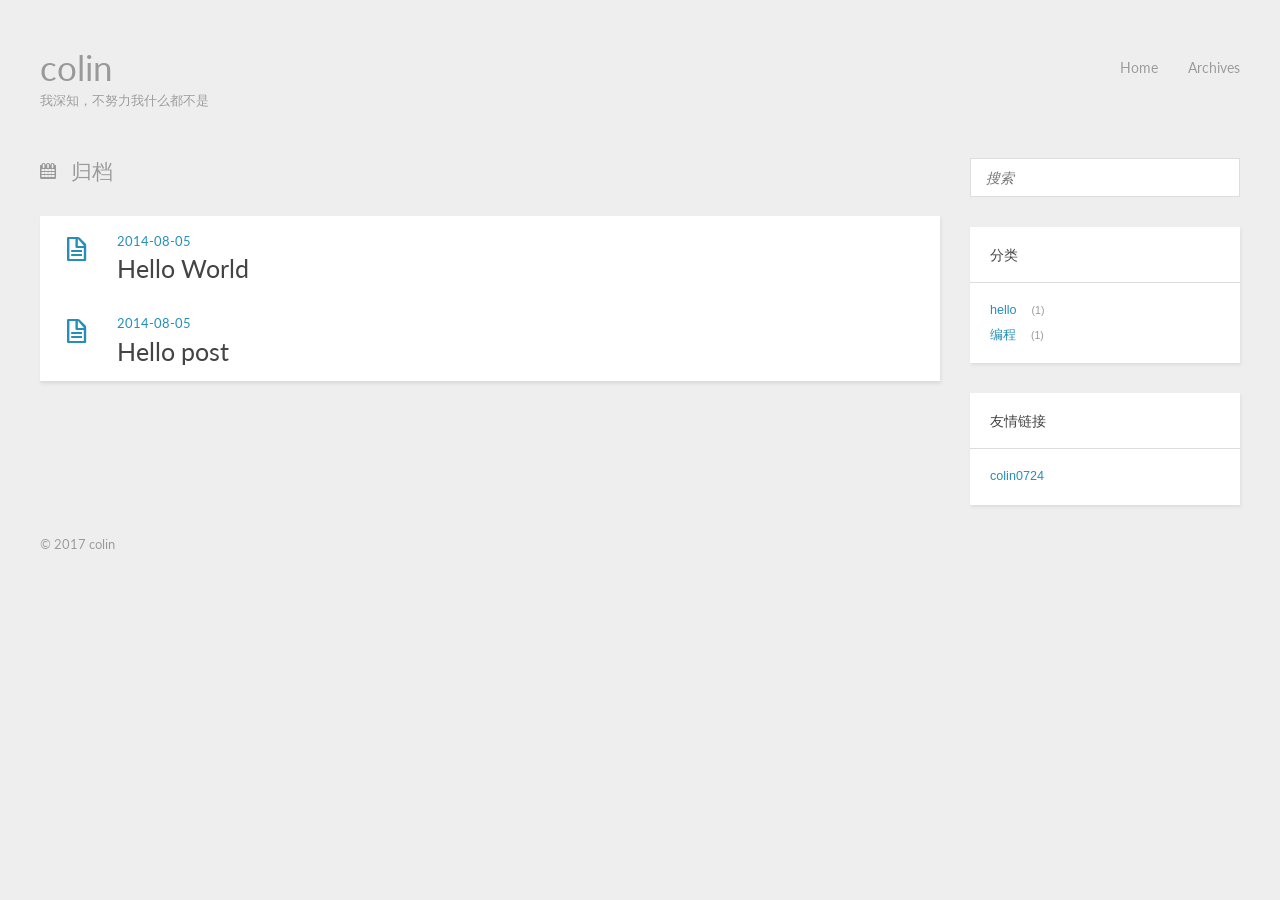
<file: archives/index.html>
<!DOCTYPE HTML>
<html>
<head>
  <meta charset="utf-8">
  
  <title>归档 | colin</title>
  <meta name="author" content="colin">
  
  <meta name="description" content="colin">
  
  
  <meta name="viewport" content="width=device-width, initial-scale=1, maximum-scale=1">

  
  <meta property="og:site_name" content="colin"/>

  
    <meta property="og:image" content="undefined"/>
  

  <link href="/favicon.png" rel="icon">
  <link rel="alternate" href="/atom.xml" title="colin" type="application/atom+xml">
  <link rel="stylesheet" href="/css/style.css" media="screen" type="text/css">
  <!--[if lt IE 9]><script src="//html5shiv.googlecode.com/svn/trunk/html5.js"></script><![endif]-->
  

</head>


<body>
  <header id="header" class="inner"><div class="alignleft">
  <h1><a href="/">colin</a></h1>
  <h2><a href="/">我深知，不努力我什么都不是</a></h2>
</div>
<nav id="main-nav" class="alignright">
  <ul>
    
      <li><a href="/">Home</a></li>
    
      <li><a href="/archives">Archives</a></li>
    
  </ul>
  <div class="clearfix"></div>
</nav>
<div class="clearfix"></div>
</header>
  <div id="content" class="inner">
    <div id="main-col" class="alignleft"><div id="wrapper">
<h2 class="archive-title">归档</h2>


  <div class="archive">
    
      <article class="post">
        <div class="post-content">
          <header>
            <div class="icon"></div>
            <time datetime="2014-08-05T03:15:00.000Z"><a href="/2014/08/05/hello-world/">2014-08-05</a></time>
            
              <h1 class="title"><a href="/2014/08/05/hello-world/">Hello World</a></h1>
            
          </header>
        </div>
      </article>
    
      <article class="post">
        <div class="post-content">
          <header>
            <div class="icon"></div>
            <time datetime="2014-08-05T03:15:00.000Z"><a href="/2014/08/05/hello/hello/">2014-08-05</a></time>
            
              <h1 class="title"><a href="/2014/08/05/hello/hello/">Hello post</a></h1>
            
          </header>
        </div>
      </article>
    
  </div>
</div></div>
    <aside id="sidebar" class="alignright">
  <div class="search">
  <form action="//baidu.com/search" method="get" accept-charset="utf-8">
    <input type="search" name="word" results="0" placeholder="搜索">
    <input type="hidden" name="si" value="colin0724.github.io">
    <input name=tn type=hidden value="bds">
    <input name=cl type=hidden value="3">
    <input name=ct type=hidden value="2097152">
    <input name=s type=hidden value="on">
  </form>
</div>

  
<div class="widget tag">
  <h3 class="title">分类</h3>
  <ul class="entry">
  
    <li><a href="/categories/hello/">hello</a><small>1</small></li>
  
    <li><a href="/categories/programming/">编程</a><small>1</small></li>
  
  </ul>
</div>


  

  <div class="widget tag">
<h3 class="title">友情链接</h3>
<ul class="entry">
<li><a href="http://colin0724.Github.io/" title="colin0724's Blog">colin0724</a></li>
</ul>
</div>
</aside>
    <div class="clearfix"></div>
  </div>
  <footer id="footer" class="inner"><div class="alignleft">
  
  &copy; 2017 colin
  
</div>
<div class="clearfix"></div></footer>
  <script src="//ajax.googleapis.com/ajax/libs/jquery/2.0.3/jquery.min.js"></script>
<script src="/js/jquery.imagesloaded.min.js"></script>
<script src="/js/gallery.js"></script>




<link rel="stylesheet" href="/fancybox/jquery.fancybox.css" media="screen" type="text/css">
<script src="/fancybox/jquery.fancybox.pack.js"></script>
<script type="text/javascript">
(function($){
  $('.fancybox').fancybox();
})(jQuery);
</script>

</body>
</html>
</file>
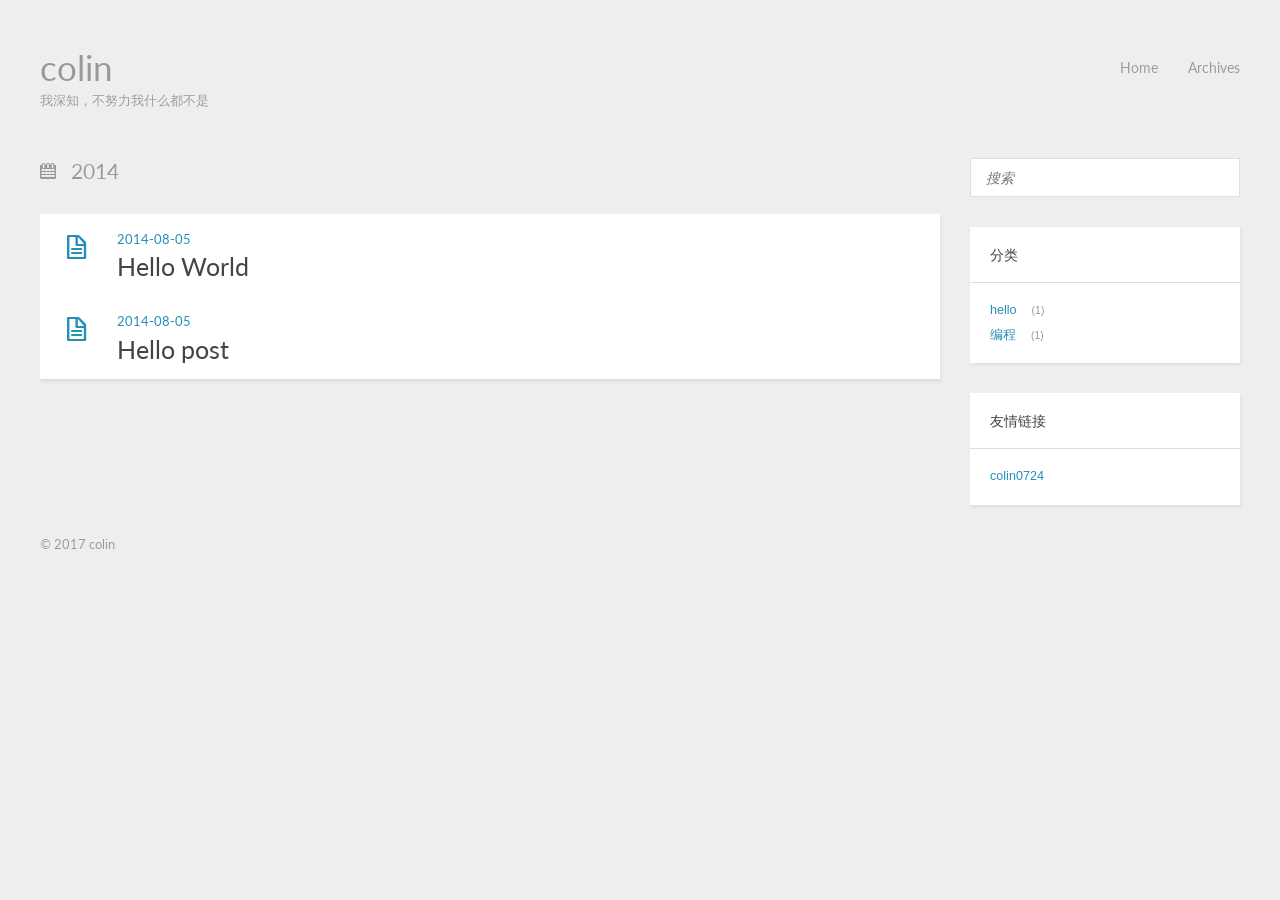
<file: archives/2014/index.html>
<!DOCTYPE HTML>
<html>
<head>
  <meta charset="utf-8">
  
  <title>归档：2014 | colin</title>
  <meta name="author" content="colin">
  
  <meta name="description" content="colin">
  
  
  <meta name="viewport" content="width=device-width, initial-scale=1, maximum-scale=1">

  
  <meta property="og:site_name" content="colin"/>

  
    <meta property="og:image" content="undefined"/>
  

  <link href="/favicon.png" rel="icon">
  <link rel="alternate" href="/atom.xml" title="colin" type="application/atom+xml">
  <link rel="stylesheet" href="/css/style.css" media="screen" type="text/css">
  <!--[if lt IE 9]><script src="//html5shiv.googlecode.com/svn/trunk/html5.js"></script><![endif]-->
  

</head>


<body>
  <header id="header" class="inner"><div class="alignleft">
  <h1><a href="/">colin</a></h1>
  <h2><a href="/">我深知，不努力我什么都不是</a></h2>
</div>
<nav id="main-nav" class="alignright">
  <ul>
    
      <li><a href="/">Home</a></li>
    
      <li><a href="/archives">Archives</a></li>
    
  </ul>
  <div class="clearfix"></div>
</nav>
<div class="clearfix"></div>
</header>
  <div id="content" class="inner">
    <div id="main-col" class="alignleft"><div id="wrapper">
<h2 class="archive-title">2014</h2>


  <div class="archive">
    
      <article class="post">
        <div class="post-content">
          <header>
            <div class="icon"></div>
            <time datetime="2014-08-05T03:15:00.000Z"><a href="/2014/08/05/hello-world/">2014-08-05</a></time>
            
              <h1 class="title"><a href="/2014/08/05/hello-world/">Hello World</a></h1>
            
          </header>
        </div>
      </article>
    
      <article class="post">
        <div class="post-content">
          <header>
            <div class="icon"></div>
            <time datetime="2014-08-05T03:15:00.000Z"><a href="/2014/08/05/hello/hello/">2014-08-05</a></time>
            
              <h1 class="title"><a href="/2014/08/05/hello/hello/">Hello post</a></h1>
            
          </header>
        </div>
      </article>
    
  </div>
</div></div>
    <aside id="sidebar" class="alignright">
  <div class="search">
  <form action="//baidu.com/search" method="get" accept-charset="utf-8">
    <input type="search" name="word" results="0" placeholder="搜索">
    <input type="hidden" name="si" value="colin0724.github.io">
    <input name=tn type=hidden value="bds">
    <input name=cl type=hidden value="3">
    <input name=ct type=hidden value="2097152">
    <input name=s type=hidden value="on">
  </form>
</div>

  
<div class="widget tag">
  <h3 class="title">分类</h3>
  <ul class="entry">
  
    <li><a href="/categories/hello/">hello</a><small>1</small></li>
  
    <li><a href="/categories/programming/">编程</a><small>1</small></li>
  
  </ul>
</div>


  

  <div class="widget tag">
<h3 class="title">友情链接</h3>
<ul class="entry">
<li><a href="http://colin0724.Github.io/" title="colin0724's Blog">colin0724</a></li>
</ul>
</div>
</aside>
    <div class="clearfix"></div>
  </div>
  <footer id="footer" class="inner"><div class="alignleft">
  
  &copy; 2017 colin
  
</div>
<div class="clearfix"></div></footer>
  <script src="//ajax.googleapis.com/ajax/libs/jquery/2.0.3/jquery.min.js"></script>
<script src="/js/jquery.imagesloaded.min.js"></script>
<script src="/js/gallery.js"></script>




<link rel="stylesheet" href="/fancybox/jquery.fancybox.css" media="screen" type="text/css">
<script src="/fancybox/jquery.fancybox.pack.js"></script>
<script type="text/javascript">
(function($){
  $('.fancybox').fancybox();
})(jQuery);
</script>

</body>
</html>
</file>
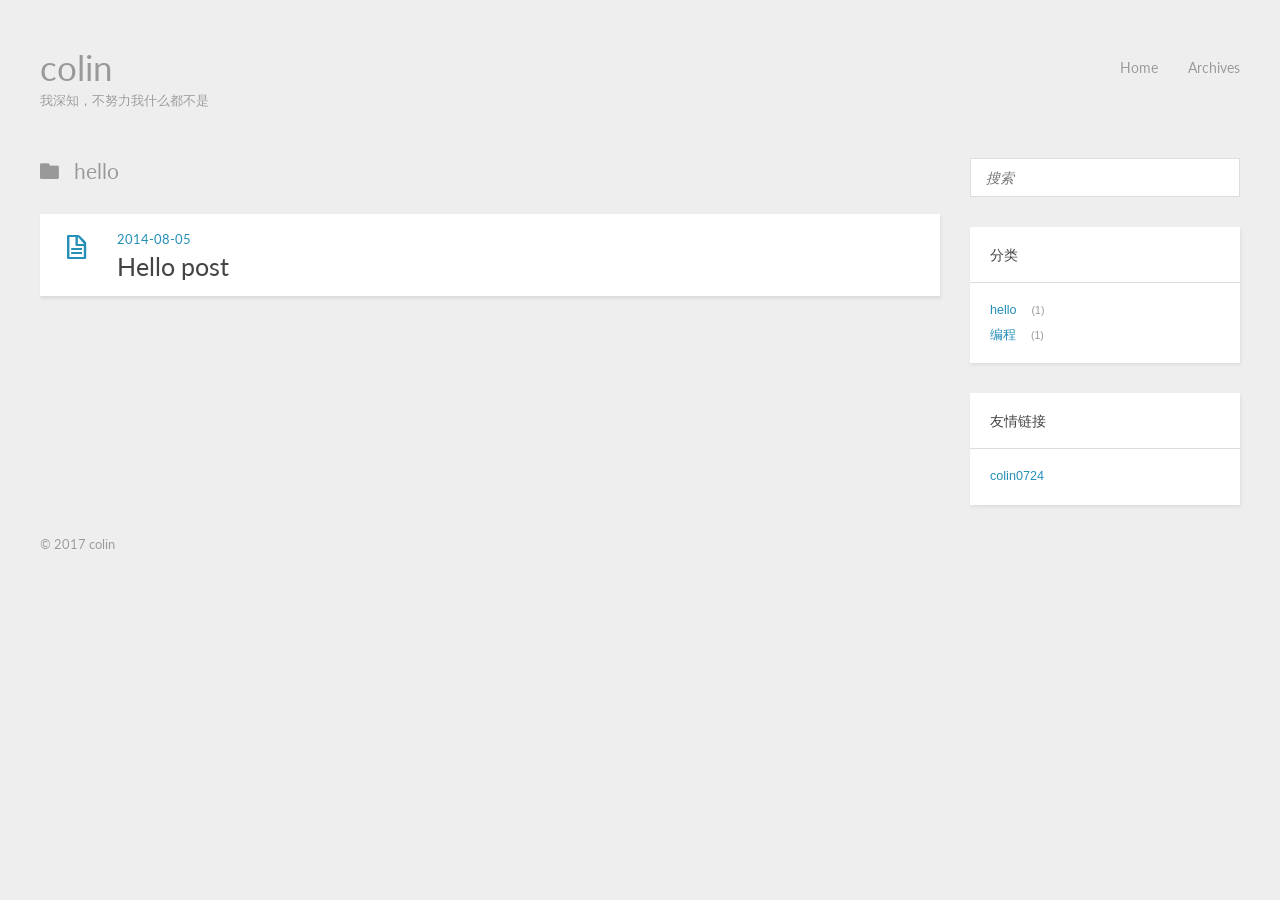
<file: categories/hello/index.html>
<!DOCTYPE HTML>
<html>
<head>
  <meta charset="utf-8">
  
  <title>hello | colin</title>
  <meta name="author" content="colin">
  
  <meta name="description" content="colin">
  
  
  <meta name="viewport" content="width=device-width, initial-scale=1, maximum-scale=1">

  
  <meta property="og:site_name" content="colin"/>

  
    <meta property="og:image" content="undefined"/>
  

  <link href="/favicon.png" rel="icon">
  <link rel="alternate" href="/atom.xml" title="colin" type="application/atom+xml">
  <link rel="stylesheet" href="/css/style.css" media="screen" type="text/css">
  <!--[if lt IE 9]><script src="//html5shiv.googlecode.com/svn/trunk/html5.js"></script><![endif]-->
  

</head>


<body>
  <header id="header" class="inner"><div class="alignleft">
  <h1><a href="/">colin</a></h1>
  <h2><a href="/">我深知，不努力我什么都不是</a></h2>
</div>
<nav id="main-nav" class="alignright">
  <ul>
    
      <li><a href="/">Home</a></li>
    
      <li><a href="/archives">Archives</a></li>
    
  </ul>
  <div class="clearfix"></div>
</nav>
<div class="clearfix"></div>
</header>
  <div id="content" class="inner">
    <div id="main-col" class="alignleft"><div id="wrapper">
<h2 class="archive-title category">hello</h2>


  <div class="archive">
    
      <article class="post">
        <div class="post-content">
          <header>
            <div class="icon"></div>
            <time datetime="2014-08-05T03:15:00.000Z"><a href="/2014/08/05/hello/hello/">2014-08-05</a></time>
            
              <h1 class="title"><a href="/2014/08/05/hello/hello/">Hello post</a></h1>
            
          </header>
        </div>
      </article>
    
  </div>
</div></div>
    <aside id="sidebar" class="alignright">
  <div class="search">
  <form action="//baidu.com/search" method="get" accept-charset="utf-8">
    <input type="search" name="word" results="0" placeholder="搜索">
    <input type="hidden" name="si" value="colin0724.github.io">
    <input name=tn type=hidden value="bds">
    <input name=cl type=hidden value="3">
    <input name=ct type=hidden value="2097152">
    <input name=s type=hidden value="on">
  </form>
</div>

  
<div class="widget tag">
  <h3 class="title">分类</h3>
  <ul class="entry">
  
    <li><a href="/categories/hello/">hello</a><small>1</small></li>
  
    <li><a href="/categories/programming/">编程</a><small>1</small></li>
  
  </ul>
</div>


  

  <div class="widget tag">
<h3 class="title">友情链接</h3>
<ul class="entry">
<li><a href="http://colin0724.Github.io/" title="colin0724's Blog">colin0724</a></li>
</ul>
</div>
</aside>
    <div class="clearfix"></div>
  </div>
  <footer id="footer" class="inner"><div class="alignleft">
  
  &copy; 2017 colin
  
</div>
<div class="clearfix"></div></footer>
  <script src="//ajax.googleapis.com/ajax/libs/jquery/2.0.3/jquery.min.js"></script>
<script src="/js/jquery.imagesloaded.min.js"></script>
<script src="/js/gallery.js"></script>




<link rel="stylesheet" href="/fancybox/jquery.fancybox.css" media="screen" type="text/css">
<script src="/fancybox/jquery.fancybox.pack.js"></script>
<script type="text/javascript">
(function($){
  $('.fancybox').fancybox();
})(jQuery);
</script>

</body>
</html>
</file>
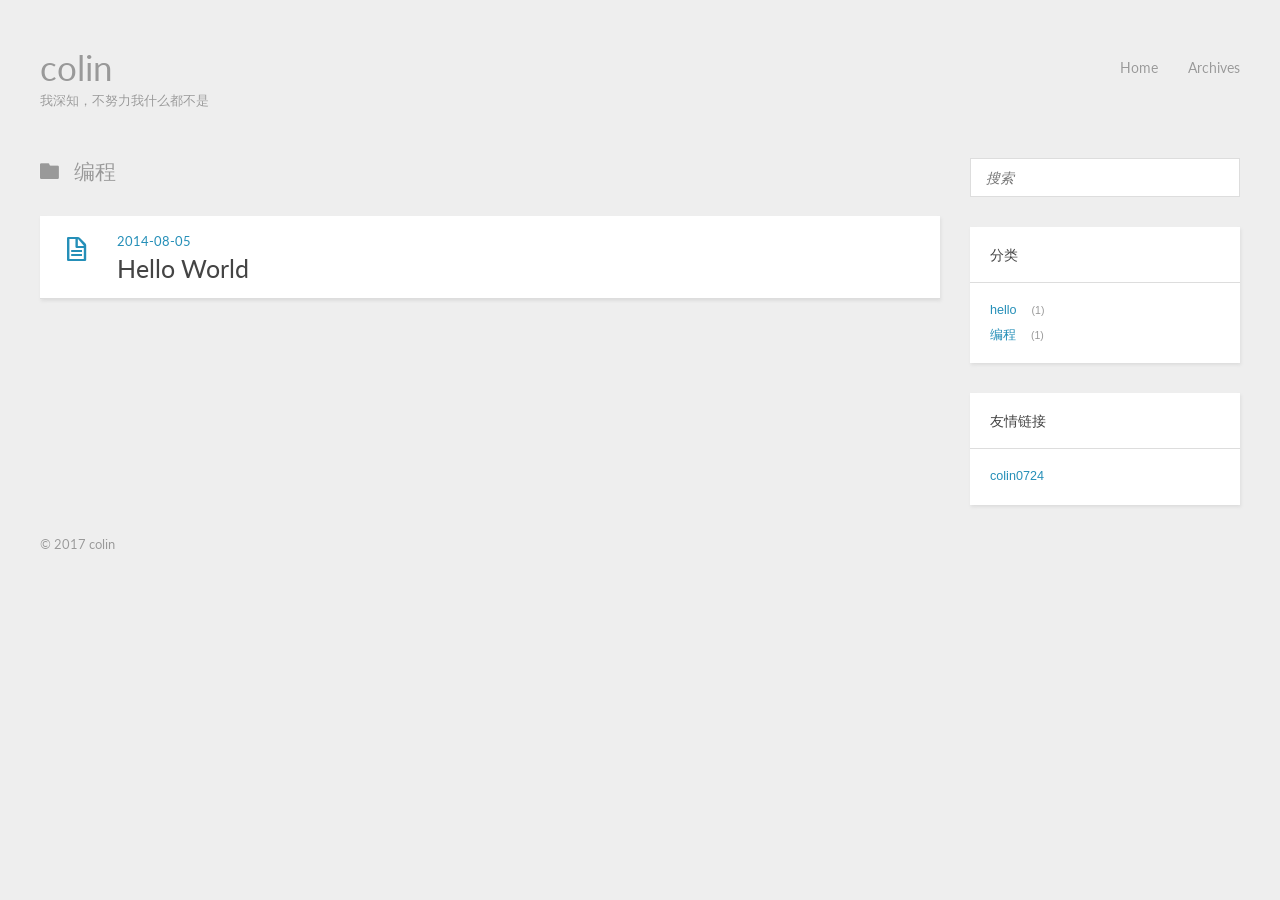
<file: categories/programming/index.html>
<!DOCTYPE HTML>
<html>
<head>
  <meta charset="utf-8">
  
  <title>编程 | colin</title>
  <meta name="author" content="colin">
  
  <meta name="description" content="colin">
  
  
  <meta name="viewport" content="width=device-width, initial-scale=1, maximum-scale=1">

  
  <meta property="og:site_name" content="colin"/>

  
    <meta property="og:image" content="undefined"/>
  

  <link href="/favicon.png" rel="icon">
  <link rel="alternate" href="/atom.xml" title="colin" type="application/atom+xml">
  <link rel="stylesheet" href="/css/style.css" media="screen" type="text/css">
  <!--[if lt IE 9]><script src="//html5shiv.googlecode.com/svn/trunk/html5.js"></script><![endif]-->
  

</head>


<body>
  <header id="header" class="inner"><div class="alignleft">
  <h1><a href="/">colin</a></h1>
  <h2><a href="/">我深知，不努力我什么都不是</a></h2>
</div>
<nav id="main-nav" class="alignright">
  <ul>
    
      <li><a href="/">Home</a></li>
    
      <li><a href="/archives">Archives</a></li>
    
  </ul>
  <div class="clearfix"></div>
</nav>
<div class="clearfix"></div>
</header>
  <div id="content" class="inner">
    <div id="main-col" class="alignleft"><div id="wrapper">
<h2 class="archive-title category">编程</h2>


  <div class="archive">
    
      <article class="post">
        <div class="post-content">
          <header>
            <div class="icon"></div>
            <time datetime="2014-08-05T03:15:00.000Z"><a href="/2014/08/05/hello-world/">2014-08-05</a></time>
            
              <h1 class="title"><a href="/2014/08/05/hello-world/">Hello World</a></h1>
            
          </header>
        </div>
      </article>
    
  </div>
</div></div>
    <aside id="sidebar" class="alignright">
  <div class="search">
  <form action="//baidu.com/search" method="get" accept-charset="utf-8">
    <input type="search" name="word" results="0" placeholder="搜索">
    <input type="hidden" name="si" value="colin0724.github.io">
    <input name=tn type=hidden value="bds">
    <input name=cl type=hidden value="3">
    <input name=ct type=hidden value="2097152">
    <input name=s type=hidden value="on">
  </form>
</div>

  
<div class="widget tag">
  <h3 class="title">分类</h3>
  <ul class="entry">
  
    <li><a href="/categories/hello/">hello</a><small>1</small></li>
  
    <li><a href="/categories/programming/">编程</a><small>1</small></li>
  
  </ul>
</div>


  

  <div class="widget tag">
<h3 class="title">友情链接</h3>
<ul class="entry">
<li><a href="http://colin0724.Github.io/" title="colin0724's Blog">colin0724</a></li>
</ul>
</div>
</aside>
    <div class="clearfix"></div>
  </div>
  <footer id="footer" class="inner"><div class="alignleft">
  
  &copy; 2017 colin
  
</div>
<div class="clearfix"></div></footer>
  <script src="//ajax.googleapis.com/ajax/libs/jquery/2.0.3/jquery.min.js"></script>
<script src="/js/jquery.imagesloaded.min.js"></script>
<script src="/js/gallery.js"></script>




<link rel="stylesheet" href="/fancybox/jquery.fancybox.css" media="screen" type="text/css">
<script src="/fancybox/jquery.fancybox.pack.js"></script>
<script type="text/javascript">
(function($){
  $('.fancybox').fancybox();
})(jQuery);
</script>

</body>
</html>
</file>
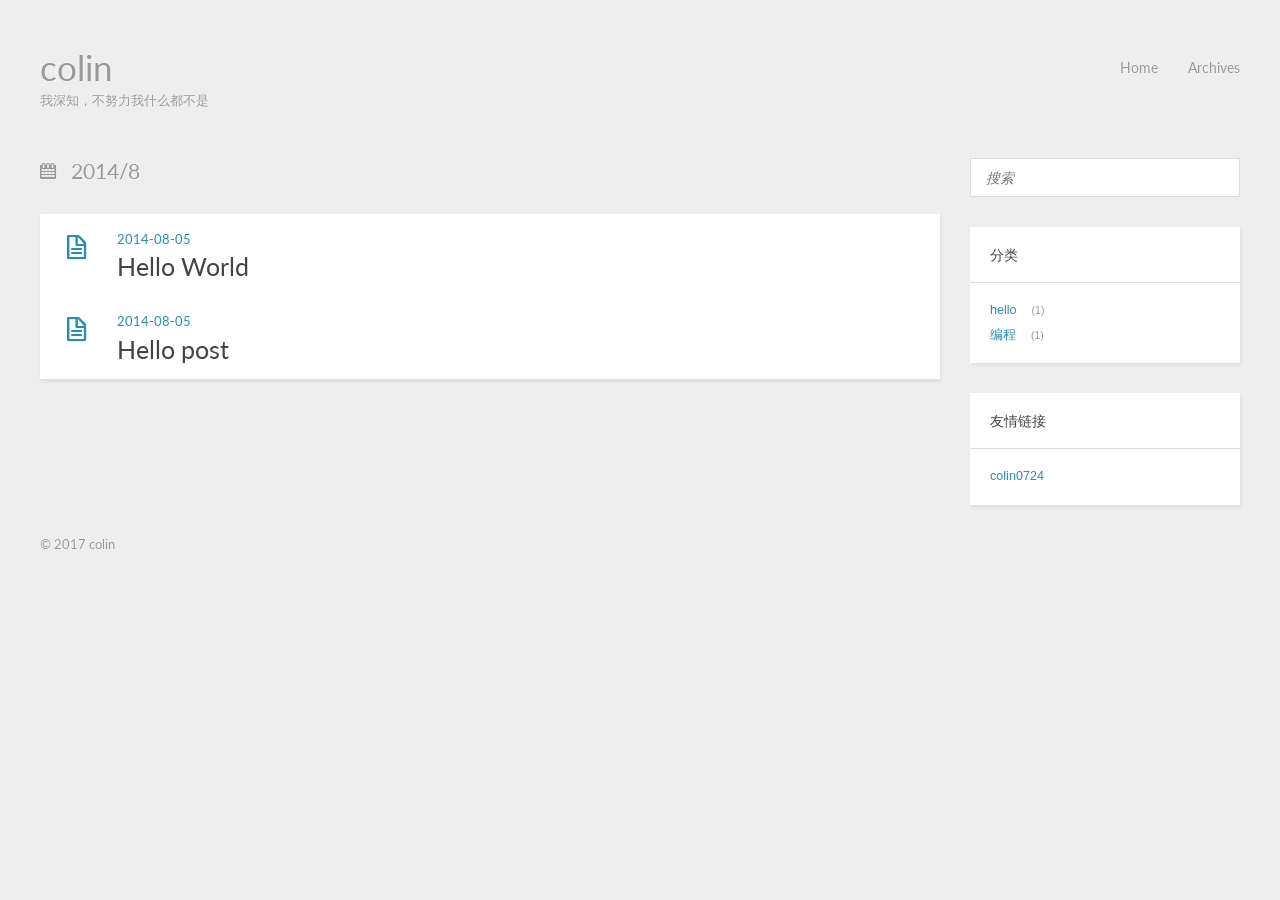
<file: archives/2014/08/index.html>
<!DOCTYPE HTML>
<html>
<head>
  <meta charset="utf-8">
  
  <title>归档：2014/8 | colin</title>
  <meta name="author" content="colin">
  
  <meta name="description" content="colin">
  
  
  <meta name="viewport" content="width=device-width, initial-scale=1, maximum-scale=1">

  
  <meta property="og:site_name" content="colin"/>

  
    <meta property="og:image" content="undefined"/>
  

  <link href="/favicon.png" rel="icon">
  <link rel="alternate" href="/atom.xml" title="colin" type="application/atom+xml">
  <link rel="stylesheet" href="/css/style.css" media="screen" type="text/css">
  <!--[if lt IE 9]><script src="//html5shiv.googlecode.com/svn/trunk/html5.js"></script><![endif]-->
  

</head>


<body>
  <header id="header" class="inner"><div class="alignleft">
  <h1><a href="/">colin</a></h1>
  <h2><a href="/">我深知，不努力我什么都不是</a></h2>
</div>
<nav id="main-nav" class="alignright">
  <ul>
    
      <li><a href="/">Home</a></li>
    
      <li><a href="/archives">Archives</a></li>
    
  </ul>
  <div class="clearfix"></div>
</nav>
<div class="clearfix"></div>
</header>
  <div id="content" class="inner">
    <div id="main-col" class="alignleft"><div id="wrapper">
<h2 class="archive-title">2014/8</h2>


  <div class="archive">
    
      <article class="post">
        <div class="post-content">
          <header>
            <div class="icon"></div>
            <time datetime="2014-08-05T03:15:00.000Z"><a href="/2014/08/05/hello-world/">2014-08-05</a></time>
            
              <h1 class="title"><a href="/2014/08/05/hello-world/">Hello World</a></h1>
            
          </header>
        </div>
      </article>
    
      <article class="post">
        <div class="post-content">
          <header>
            <div class="icon"></div>
            <time datetime="2014-08-05T03:15:00.000Z"><a href="/2014/08/05/hello/hello/">2014-08-05</a></time>
            
              <h1 class="title"><a href="/2014/08/05/hello/hello/">Hello post</a></h1>
            
          </header>
        </div>
      </article>
    
  </div>
</div></div>
    <aside id="sidebar" class="alignright">
  <div class="search">
  <form action="//baidu.com/search" method="get" accept-charset="utf-8">
    <input type="search" name="word" results="0" placeholder="搜索">
    <input type="hidden" name="si" value="colin0724.github.io">
    <input name=tn type=hidden value="bds">
    <input name=cl type=hidden value="3">
    <input name=ct type=hidden value="2097152">
    <input name=s type=hidden value="on">
  </form>
</div>

  
<div class="widget tag">
  <h3 class="title">分类</h3>
  <ul class="entry">
  
    <li><a href="/categories/hello/">hello</a><small>1</small></li>
  
    <li><a href="/categories/programming/">编程</a><small>1</small></li>
  
  </ul>
</div>


  

  <div class="widget tag">
<h3 class="title">友情链接</h3>
<ul class="entry">
<li><a href="http://colin0724.Github.io/" title="colin0724's Blog">colin0724</a></li>
</ul>
</div>
</aside>
    <div class="clearfix"></div>
  </div>
  <footer id="footer" class="inner"><div class="alignleft">
  
  &copy; 2017 colin
  
</div>
<div class="clearfix"></div></footer>
  <script src="//ajax.googleapis.com/ajax/libs/jquery/2.0.3/jquery.min.js"></script>
<script src="/js/jquery.imagesloaded.min.js"></script>
<script src="/js/gallery.js"></script>




<link rel="stylesheet" href="/fancybox/jquery.fancybox.css" media="screen" type="text/css">
<script src="/fancybox/jquery.fancybox.pack.js"></script>
<script type="text/javascript">
(function($){
  $('.fancybox').fancybox();
})(jQuery);
</script>

</body>
</html>
</file>
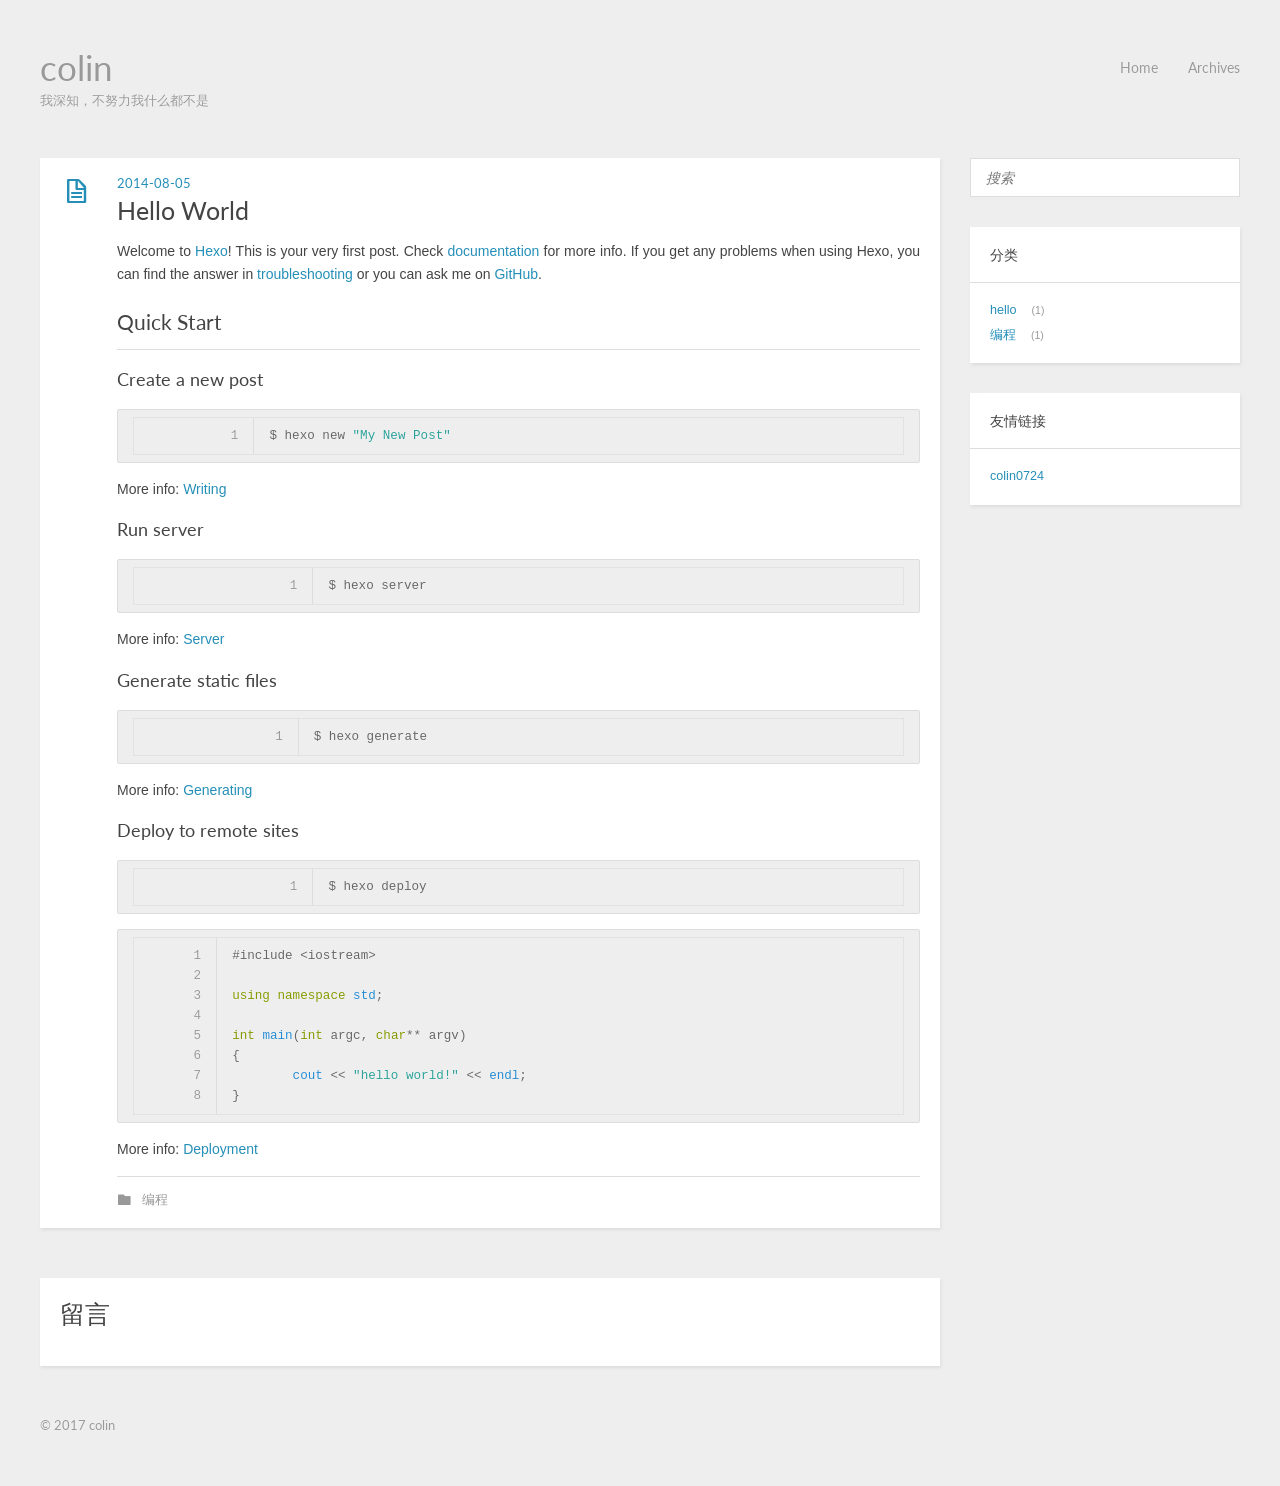
<file: 2014/08/05/hello-world/index.html>
<!DOCTYPE HTML>
<html>
<head>
  <meta charset="utf-8">
  
  <title>Hello World | colin</title>
  <meta name="author" content="colin">
  
  <meta name="description" content="colin">
  
  
  <meta name="viewport" content="width=device-width, initial-scale=1, maximum-scale=1">

  <meta property="og:title" content="Hello World"/>
  <meta property="og:site_name" content="colin"/>

  
    <meta property="og:image" content="undefined"/>
  

  <link href="/favicon.png" rel="icon">
  <link rel="alternate" href="/atom.xml" title="colin" type="application/atom+xml">
  <link rel="stylesheet" href="/css/style.css" media="screen" type="text/css">
  <!--[if lt IE 9]><script src="//html5shiv.googlecode.com/svn/trunk/html5.js"></script><![endif]-->
  

</head>


<body>
  <header id="header" class="inner"><div class="alignleft">
  <h1><a href="/">colin</a></h1>
  <h2><a href="/">我深知，不努力我什么都不是</a></h2>
</div>
<nav id="main-nav" class="alignright">
  <ul>
    
      <li><a href="/">Home</a></li>
    
      <li><a href="/archives">Archives</a></li>
    
  </ul>
  <div class="clearfix"></div>
</nav>
<div class="clearfix"></div>
</header>
  <div id="content" class="inner">
    <div id="main-col" class="alignleft"><div id="wrapper"><article class="post">
  
  <div class="post-content">
    <header>
      
        <div class="icon"></div>
        <time datetime="2014-08-05T03:15:00.000Z"><a href="/2014/08/05/hello-world/">2014-08-05</a></time>
      
      
  
    <h1 class="title">Hello World</h1>
  

    </header>
    <div class="entry">
      
        <p>Welcome to <a href="https://hexo.io/" target="_blank" rel="external">Hexo</a>! This is your very first post. Check <a href="https://hexo.io/docs/" target="_blank" rel="external">documentation</a> for more info. If you get any problems when using Hexo, you can find the answer in <a href="https://hexo.io/docs/troubleshooting.html" target="_blank" rel="external">troubleshooting</a> or you can ask me on <a href="https://github.com/hexojs/hexo/issues" target="_blank" rel="external">GitHub</a>.</p>
<h2 id="Quick-Start"><a href="#Quick-Start" class="headerlink" title="Quick Start"></a>Quick Start</h2><h3 id="Create-a-new-post"><a href="#Create-a-new-post" class="headerlink" title="Create a new post"></a>Create a new post</h3><figure class="highlight bash"><table><tr><td class="gutter"><pre><div class="line">1</div></pre></td><td class="code"><pre><div class="line">$ hexo new <span class="string">"My New Post"</span></div></pre></td></tr></table></figure>
<p>More info: <a href="https://hexo.io/docs/writing.html" target="_blank" rel="external">Writing</a></p>
<h3 id="Run-server"><a href="#Run-server" class="headerlink" title="Run server"></a>Run server</h3><figure class="highlight bash"><table><tr><td class="gutter"><pre><div class="line">1</div></pre></td><td class="code"><pre><div class="line">$ hexo server</div></pre></td></tr></table></figure>
<p>More info: <a href="https://hexo.io/docs/server.html" target="_blank" rel="external">Server</a></p>
<h3 id="Generate-static-files"><a href="#Generate-static-files" class="headerlink" title="Generate static files"></a>Generate static files</h3><figure class="highlight bash"><table><tr><td class="gutter"><pre><div class="line">1</div></pre></td><td class="code"><pre><div class="line">$ hexo generate</div></pre></td></tr></table></figure>
<p>More info: <a href="https://hexo.io/docs/generating.html" target="_blank" rel="external">Generating</a></p>
<h3 id="Deploy-to-remote-sites"><a href="#Deploy-to-remote-sites" class="headerlink" title="Deploy to remote sites"></a>Deploy to remote sites</h3><figure class="highlight bash"><table><tr><td class="gutter"><pre><div class="line">1</div></pre></td><td class="code"><pre><div class="line">$ hexo deploy</div></pre></td></tr></table></figure>
<figure class="highlight cpp"><table><tr><td class="gutter"><pre><div class="line">1</div><div class="line">2</div><div class="line">3</div><div class="line">4</div><div class="line">5</div><div class="line">6</div><div class="line">7</div><div class="line">8</div></pre></td><td class="code"><pre><div class="line"><span class="meta">#<span class="meta-keyword">include</span> <span class="meta-string">&lt;iostream&gt;</span></span></div><div class="line"></div><div class="line"><span class="keyword">using</span> <span class="keyword">namespace</span> <span class="built_in">std</span>;</div><div class="line"></div><div class="line"><span class="function"><span class="keyword">int</span> <span class="title">main</span><span class="params">(<span class="keyword">int</span> argc, <span class="keyword">char</span>** argv)</span></span></div><div class="line">&#123;</div><div class="line">	<span class="built_in">cout</span> &lt;&lt; <span class="string">"hello world!"</span> &lt;&lt; <span class="built_in">endl</span>;</div><div class="line">&#125;</div></pre></td></tr></table></figure>
<p>More info: <a href="https://hexo.io/docs/deployment.html" target="_blank" rel="external">Deployment</a></p>

      
    </div>
    <footer>
      
        
  
  <div class="categories">
    <a href="/categories/programming/">编程</a>
  </div>

        
        <div class="bdsharebuttonbox"><a href="#" class="bds_more" data-cmd="more"></a><a href="#" class="bds_qzone" data-cmd="qzone" title="分享到QQ空间"></a><a href="#" class="bds_tsina" data-cmd="tsina" title="分享到新浪微博"></a><a href="#" class="bds_tqq" data-cmd="tqq" title="分享到腾讯微博"></a><a href="#" class="bds_renren" data-cmd="renren" title="分享到人人网"></a><a href="#" class="bds_weixin" data-cmd="weixin" title="分享到微信"></a></div>
<script>window._bd_share_config={"common":{"bdSnsKey":{},"bdText":"","bdMini":"2","bdPic":"","bdStyle":"0","bdSize":"16"},"share":{},"image":{"viewList":["qzone","tsina","tqq","renren","weixin"],"viewText":"分享到：","viewSize":"16"}};with(document)0[(getElementsByTagName('head')[0]||body).appendChild(createElement('script')).src='http://bdimg.share.baidu.com/static/api/js/share.js?v=89860593.js?cdnversion='+~(-new Date()/36e5)];</script>
      
      <div class="clearfix"></div>
    </footer>
  </div>
</article>


<section id="comment">
  <h1 class="title">留言</h1>
  
      <div id="fb-root"></div>
<script>
  (function(d, s, id) {
    var js, fjs = d.getElementsByTagName(s)[0];
    if (d.getElementById(id)) return;
    js = d.createElement(s); js.id = id;
    js.src = "//connect.facebook.net/en_US/all.js#xfbml=1&appId=123456789012345";
    fjs.parentNode.insertBefore(js, fjs);
  }(document, 'script', 'facebook-jssdk'));
</script>

<div class="fb-comments" data-href="http://colin0724.github.io/2014/08/05/hello-world/index.html" data-num-posts="5" data-width="840" data-colorscheme="light"></div>
      
  
</section>

</div></div>
    <aside id="sidebar" class="alignright">
  <div class="search">
  <form action="//baidu.com/search" method="get" accept-charset="utf-8">
    <input type="search" name="word" results="0" placeholder="搜索">
    <input type="hidden" name="si" value="colin0724.github.io">
    <input name=tn type=hidden value="bds">
    <input name=cl type=hidden value="3">
    <input name=ct type=hidden value="2097152">
    <input name=s type=hidden value="on">
  </form>
</div>

  
<div class="widget tag">
  <h3 class="title">分类</h3>
  <ul class="entry">
  
    <li><a href="/categories/hello/">hello</a><small>1</small></li>
  
    <li><a href="/categories/programming/">编程</a><small>1</small></li>
  
  </ul>
</div>


  

  <div class="widget tag">
<h3 class="title">友情链接</h3>
<ul class="entry">
<li><a href="http://colin0724.Github.io/" title="colin0724's Blog">colin0724</a></li>
</ul>
</div>
</aside>
    <div class="clearfix"></div>
  </div>
  <footer id="footer" class="inner"><div class="alignleft">
  
  &copy; 2017 colin
  
</div>
<div class="clearfix"></div></footer>
  <script src="//ajax.googleapis.com/ajax/libs/jquery/2.0.3/jquery.min.js"></script>
<script src="/js/jquery.imagesloaded.min.js"></script>
<script src="/js/gallery.js"></script>




<link rel="stylesheet" href="/fancybox/jquery.fancybox.css" media="screen" type="text/css">
<script src="/fancybox/jquery.fancybox.pack.js"></script>
<script type="text/javascript">
(function($){
  $('.fancybox').fancybox();
})(jQuery);
</script>

</body>
</html>
</file>
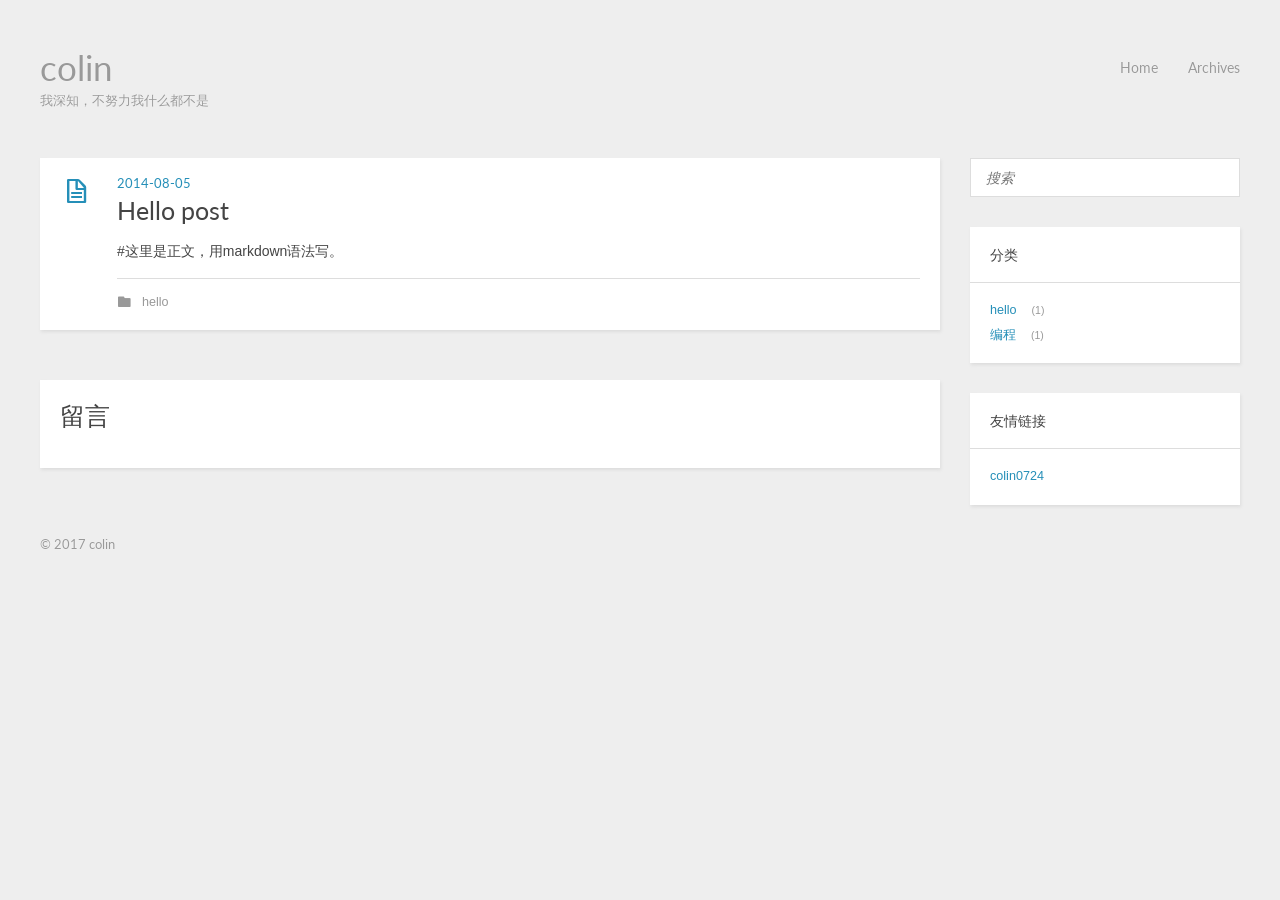
<file: 2014/08/05/hello/hello/index.html>
<!DOCTYPE HTML>
<html>
<head>
  <meta charset="utf-8">
  
  <title>Hello post | colin</title>
  <meta name="author" content="colin">
  
  <meta name="description" content="colin">
  
  
  <meta name="viewport" content="width=device-width, initial-scale=1, maximum-scale=1">

  <meta property="og:title" content="Hello post"/>
  <meta property="og:site_name" content="colin"/>

  
    <meta property="og:image" content="undefined"/>
  

  <link href="/favicon.png" rel="icon">
  <link rel="alternate" href="/atom.xml" title="colin" type="application/atom+xml">
  <link rel="stylesheet" href="/css/style.css" media="screen" type="text/css">
  <!--[if lt IE 9]><script src="//html5shiv.googlecode.com/svn/trunk/html5.js"></script><![endif]-->
  

</head>


<body>
  <header id="header" class="inner"><div class="alignleft">
  <h1><a href="/">colin</a></h1>
  <h2><a href="/">我深知，不努力我什么都不是</a></h2>
</div>
<nav id="main-nav" class="alignright">
  <ul>
    
      <li><a href="/">Home</a></li>
    
      <li><a href="/archives">Archives</a></li>
    
  </ul>
  <div class="clearfix"></div>
</nav>
<div class="clearfix"></div>
</header>
  <div id="content" class="inner">
    <div id="main-col" class="alignleft"><div id="wrapper"><article class="post">
  
  <div class="post-content">
    <header>
      
        <div class="icon"></div>
        <time datetime="2014-08-05T03:15:00.000Z"><a href="/2014/08/05/hello/hello/">2014-08-05</a></time>
      
      
  
    <h1 class="title">Hello post</h1>
  

    </header>
    <div class="entry">
      
        <p>#这里是正文，用markdown语法写。</p>

      
    </div>
    <footer>
      
        
  
  <div class="categories">
    <a href="/categories/hello/">hello</a>
  </div>

        
        <div class="bdsharebuttonbox"><a href="#" class="bds_more" data-cmd="more"></a><a href="#" class="bds_qzone" data-cmd="qzone" title="分享到QQ空间"></a><a href="#" class="bds_tsina" data-cmd="tsina" title="分享到新浪微博"></a><a href="#" class="bds_tqq" data-cmd="tqq" title="分享到腾讯微博"></a><a href="#" class="bds_renren" data-cmd="renren" title="分享到人人网"></a><a href="#" class="bds_weixin" data-cmd="weixin" title="分享到微信"></a></div>
<script>window._bd_share_config={"common":{"bdSnsKey":{},"bdText":"","bdMini":"2","bdPic":"","bdStyle":"0","bdSize":"16"},"share":{},"image":{"viewList":["qzone","tsina","tqq","renren","weixin"],"viewText":"分享到：","viewSize":"16"}};with(document)0[(getElementsByTagName('head')[0]||body).appendChild(createElement('script')).src='http://bdimg.share.baidu.com/static/api/js/share.js?v=89860593.js?cdnversion='+~(-new Date()/36e5)];</script>
      
      <div class="clearfix"></div>
    </footer>
  </div>
</article>


<section id="comment">
  <h1 class="title">留言</h1>
  
      <div id="fb-root"></div>
<script>
  (function(d, s, id) {
    var js, fjs = d.getElementsByTagName(s)[0];
    if (d.getElementById(id)) return;
    js = d.createElement(s); js.id = id;
    js.src = "//connect.facebook.net/en_US/all.js#xfbml=1&appId=123456789012345";
    fjs.parentNode.insertBefore(js, fjs);
  }(document, 'script', 'facebook-jssdk'));
</script>

<div class="fb-comments" data-href="http://colin0724.github.io/2014/08/05/hello/hello/index.html" data-num-posts="5" data-width="840" data-colorscheme="light"></div>
      
  
</section>

</div></div>
    <aside id="sidebar" class="alignright">
  <div class="search">
  <form action="//baidu.com/search" method="get" accept-charset="utf-8">
    <input type="search" name="word" results="0" placeholder="搜索">
    <input type="hidden" name="si" value="colin0724.github.io">
    <input name=tn type=hidden value="bds">
    <input name=cl type=hidden value="3">
    <input name=ct type=hidden value="2097152">
    <input name=s type=hidden value="on">
  </form>
</div>

  
<div class="widget tag">
  <h3 class="title">分类</h3>
  <ul class="entry">
  
    <li><a href="/categories/hello/">hello</a><small>1</small></li>
  
    <li><a href="/categories/programming/">编程</a><small>1</small></li>
  
  </ul>
</div>


  

  <div class="widget tag">
<h3 class="title">友情链接</h3>
<ul class="entry">
<li><a href="http://colin0724.Github.io/" title="colin0724's Blog">colin0724</a></li>
</ul>
</div>
</aside>
    <div class="clearfix"></div>
  </div>
  <footer id="footer" class="inner"><div class="alignleft">
  
  &copy; 2017 colin
  
</div>
<div class="clearfix"></div></footer>
  <script src="//ajax.googleapis.com/ajax/libs/jquery/2.0.3/jquery.min.js"></script>
<script src="/js/jquery.imagesloaded.min.js"></script>
<script src="/js/gallery.js"></script>




<link rel="stylesheet" href="/fancybox/jquery.fancybox.css" media="screen" type="text/css">
<script src="/fancybox/jquery.fancybox.pack.js"></script>
<script type="text/javascript">
(function($){
  $('.fancybox').fancybox();
})(jQuery);
</script>

</body>
</html>
</file>
<file: css/style.css>
@import url("//fonts.googleapis.com/css?family=Lato:400,400italic");
@font-face {
  font-family: 'FontAwesome';
  font-style: normal;
  font-weight: normal;
  src: url("font/fontawesome-webfont.eot?#iefix") format('embedded-opentype'), url("font/fontawesome-webfont.woff") format('woff'), url("font/fontawesome-webfont.ttf") format('truetype'), url("font/fontawesome-webfont.svg#FontAwesomeRegular") format('svg');
}
* {
  margin: 0;
  padding: 0;
}
body {
  background: #eee;
  color: #444;
  font-family: "Helvetica Neue", "Helvetica", Arial, sans-serif;
  font-size: 14px;
  text-shadow: 0 0 1px transparent;
}
@media screen and (max-width: 1260px) {
  body {
    margin: 0 30px;
  }
}
@media screen and (max-width: 600px) {
  body {
    font-size: 13px;
  }
}
h1,
h2,
h3,
h4,
h5,
h6 {
  font-family: "Lato", Helvetica Neue, Helvetica, Arial, sans-serif;
}
h1 {
  font-size: 1.8em;
}
h2 {
  font-size: 1.5em;
}
h3 {
  font-size: 1.3em;
}
a {
  text-decoration: none;
  color: #258fb8;
}
a:hover {
  text-decoration: underline;
}
.alignleft {
  float: left;
}
.alignright {
  float: right;
}
.clearfix {
  zoom: 1;
}
.clearfix:before,
.clearfix:after {
  content: "";
  display: table;
}
.clearfix:after {
  clear: both;
}
.inner {
  width: 1200px;
  margin: 0 auto;
}
@media screen and (max-width: 1260px) {
  .inner {
    width: 100%;
  }
}
#main-col {
  width: 900px;
}
@media screen and (max-width: 1260px) {
  #main-col {
    width: 100%;
    margin-right: -300px;
  }
}
@media screen and (max-width: 900px) {
  #main-col {
    margin-right: 0;
    float: none;
  }
}
@media screen and (max-width: 1260px) {
  #wrapper {
    margin-right: 300px;
  }
}
@media screen and (max-width: 900px) {
  #wrapper {
    margin-right: 0;
  }
}
#header {
  text-shadow: 0 0 1px #fff;
  margin: 50px auto;
}
#header a {
  color: #999;
}
#header a:hover {
  color: #258fb8;
  text-decoration: none;
}
#header h1 {
  font-weight: normal;
  font-size: 2.5em;
  line-height: 1;
}
#header h2 {
  font-weight: normal;
  font-size: 0.9em;
  line-height: 1;
  margin-top: 10px;
}
#header #main-nav {
  font-family: "Lato", Helvetica Neue, Helvetica, Arial, sans-serif;
  line-height: 2.5em;
}
#header #main-nav ul {
  list-style: none;
}
#header #main-nav ul li {
  float: left;
  margin-left: 30px;
}
article {
  -webkit-box-shadow: 1px 2px 3px #ddd;
  box-shadow: 1px 2px 3px #ddd;
  background: #fff;
}
article.page {
  padding-left: 20px;
}
article.page .icon {
  display: none;
}
article.post .icon:before {
  content: '\f016';
}
article.photo .icon:before {
  content: '\f030';
}
article.link .icon:before {
  content: '\f0c1';
}
article.link .title a:after {
  content: '\f08e';
  color: #999;
  font: 12px FontAwesome;
  padding-left: 10px;
  vertical-align: super;
}
article .post-content {
  padding: 20px 20px 15px 77px;
  margin-bottom: 50px;
  position: relative;
}
@media screen and (max-width: 600px) {
  article .post-content {
    padding-left: 20px;
  }
}
article .gallery {
  overflow: hidden;
  position: relative;
}
article .gallery:hover .control {
  opacity: 1;
  -ms-filter: none;
  filter: none;
}
article .gallery img {
  min-width: 100%;
  max-width: 100%;
  height: auto;
  position: absolute;
  top: 0;
  left: 0;
  opacity: 0;
  -ms-filter: "progid:DXImageTransform.Microsoft.Alpha(Opacity=0)";
  filter: alpha(opacity=0);
}
article .gallery .control {
  opacity: 0;
  -ms-filter: "progid:DXImageTransform.Microsoft.Alpha(Opacity=0)";
  filter: alpha(opacity=0);
  -webkit-transition: 0.3s;
  -moz-transition: 0.3s;
  -o-transition: 0.3s;
  -ms-transition: 0.3s;
  transition: 0.3s;
}
article .gallery .prev,
article .gallery .next {
  position: absolute;
  top: 0;
  width: 50%;
  height: 100%;
  cursor: pointer;
}
article .gallery .prev:before,
article .gallery .next:before {
  position: absolute;
  font: 24px/1 FontAwesome;
  text-align: center;
  width: 24px;
  text-shadow: 0 0 15px rgba(0,0,0,0.5);
  color: #fff;
  margin-top: -12px;
  top: 50%;
}
article .gallery .prev {
  left: 0;
}
article .gallery .prev:before {
  content: '\f053';
  left: 10px;
}
article .gallery .next {
  right: 0;
}
article .gallery .next:before {
  content: '\f054';
  right: 10px;
}
article header .icon {
  width: 32px;
  height: 32px;
  margin-right: 25px;
  position: absolute;
  top: 20px;
  left: 20px;
  color: #258fb8;
}
@media screen and (max-width: 600px) {
  article header .icon {
    display: none;
  }
}
article header .icon:before {
  position: absolute;
  font: 32px FontAwesome;
  top: 0;
  left: 0;
  width: 32px;
  text-align: center;
}
article header time {
  color: #999;
  font: 0.9em "Lato", Helvetica Neue, Helvetica, Arial, sans-serif;
  margin-bottom: 5px;
  display: block;
  line-height: 1;
}
article header .title {
  font-weight: normal;
}
article header .title a {
  color: #444;
}
article header .title a:hover {
  color: #258fb8;
  text-decoration: none;
}
article .entry {
  text-align: justify;
  line-height: 1.6;
}
article .entry p,
article .entry blockquote,
article .entry ul,
article .entry ol,
article .entry dl,
article .entry table,
article .entry iframe,
article .entry h3,
article .entry h4,
article .entry h5,
article .entry h6,
article .entry .video-container {
  margin-top: 15px;
}
article .entry table {
  border-collapse: collapse;
  border-spacing: 0;
  empty-cells: show;
  border: 1px solid #e2e2e2;
  width: 100%;
}
article .entry table th {
  white-space: nowrap;
  color: #444;
  font-weight: 600;
  background: #eee;
}
article .entry table td,
article .entry table th {
  border: 1px solid #e2e2e2;
  padding: 8px 16px;
  text-align: left;
}
article .entry blockquote {
  border-top: 1px solid #ddd;
  border-bottom: 1px solid #ddd;
  font-style: italic;
  font-family: "Georgia", serif;
  font-size: 1.2em;
  padding: 0 30px 15px;
  text-align: center;
}
article .entry blockquote footer {
  border-top: none;
  font-size: 0.8em;
  line-height: 1;
  margin: 20px 0 0;
  padding-top: 0;
}
article .entry blockquote footer cite:before {
  content: '—';
  color: #ccc;
  padding: 0 0.5em;
}
article .entry code,
article .entry pre {
  font-family: Monaco, Menlo, Consolas, Courier New, monospace;
}
article .entry code {
  background: #eee;
  color: #666;
  padding: 0 5px;
  margin: 0 2px;
  font-size: 0.9em;
  border: 1px solid #ddd;
  border-radius: 3px;
}
article .entry pre {
  background: #eee;
  border: 1px solid #ddd;
  margin-top: 15px;
  overflow: auto;
  padding: 7px 15px;
  border-radius: 2px;
}
article .entry pre code {
  background: none;
  padding: 0;
  margin: 0;
  border: none;
  border-radius: 0;
}
article .entry ul,
article .entry ol,
article .entry dl {
  margin-left: 20px;
}
article .entry ul ul,
article .entry ol ul,
article .entry dl ul,
article .entry ul ol,
article .entry ol ol,
article .entry dl ol,
article .entry ul dl,
article .entry ol dl,
article .entry dl dl {
  margin-top: 0;
}
article .entry h1,
article .entry h2 {
  font-weight: normal;
  border-bottom: 1px solid #ddd;
  padding-bottom: 10px;
  margin-top: 20px;
}
article .entry h3,
article .entry h4,
article .entry h5,
article .entry h6 {
  font-weight: normal;
}
article .entry img,
article .entry video {
  max-width: 100%;
  height: auto;
  border: none;
}
article .entry iframe {
  border: none;
}
article .entry .caption {
  display: block;
  margin-top: 5px;
  color: #999;
  position: relative;
  font-size: 0.9em;
  padding-left: 25px;
}
article .entry .caption:before {
  content: '\f040';
  position: absolute;
  font: 1.3em FontAwesome;
  position: absolute;
  left: 0;
  top: 3px;
}
article .entry .video-container {
  position: relative;
  padding-bottom: 56.25%;
  padding-top: 30px;
  height: 0;
  overflow: hidden;
}
article .entry .video-container iframe,
article .entry .video-container object,
article .entry .video-container embed {
  position: absolute;
  top: 0;
  left: 0;
  width: 100%;
  height: 100%;
  margin-top: 0;
}
article .entry .pullquote {
  float: right;
  border: none;
  padding: 0;
  margin: 1em 0 0.5em 1.5em;
  text-align: left;
  width: 45%;
  font-size: 1.5em;
}
article footer {
  margin-top: 15px;
  padding-top: 10px;
  border-top: 1px solid #ddd;
  color: #999;
  font-size: 0.9em;
  line-height: 16px;
  position: relative;
  min-height: 16px;
}
article footer a {
  color: #999;
}
article footer a:hover {
  color: #258fb8;
  text-decoration: none;
}
article footer a:before {
  font: 1.1em FontAwesome;
  padding-right: 10px;
  vertical-align: middle;
}
article footer a.more-link:before {
  content: '\f054';
}
article footer a.comment-link:before {
  content: '\f075';
}
article footer .categories,
article footer .tags {
  position: relative;
  padding-left: 25px;
  margin: 5px 0;
}
article footer .categories:before,
article footer .tags:before {
  position: absolute;
  font: 1.1em FontAwesome;
}
article footer .categories:before {
  content: '\f07b';
  top: 2px;
  left: 1px;
}
article footer .tags:before {
  content: '\f02b';
  top: 3px;
  left: 2px;
}
article footer .addthis {
  margin-top: 15px;
}
article footer .addthis iframe {
  margin-top: 0;
}
#comment {
  padding: 20px;
  background: #fff;
  -webkit-box-shadow: 1px 2px 3px #ddd;
  box-shadow: 1px 2px 3px #ddd;
  margin-bottom: 50px;
}
#comment .title {
  font-weight: normal;
  margin-bottom: 15px;
}
#pagination a {
  display: block;
  padding: 5px 10px;
  background: #ddd;
  color: #999;
  font-family: "Lato", Helvetica Neue, Helvetica, Arial, sans-serif;
  text-shadow: 0 0 1px #fff;
  margin-bottom: 50px;
}
#pagination a:hover {
  background: #258fb8;
  color: #fff;
  text-decoration: none;
  text-shadow: none;
}
#pagination .prev:before {
  content: '\f053';
  padding-right: 10px;
  font-family: FontAwesome;
}
#pagination .next:after {
  content: '\f054';
  padding-left: 10px;
  font-family: FontAwesome;
}
.archive-title {
  color: #999;
  font-weight: normal;
  margin-bottom: 30px;
  text-shadow: 0 0 1px #fff;
}
.archive-title:before {
  font-family: FontAwesome;
  content: '\f073';
  padding-right: 15px;
}
.archive-title.tag:before {
  content: '\f02b';
}
.archive-title.category:before {
  content: '\f07b';
}
.archive {
  -webkit-box-shadow: 1px 2px 3px #ddd;
  box-shadow: 1px 2px 3px #ddd;
  border-bottom: 1px solid #ddd;
  margin-bottom: 50px;
}
.archive article {
  -webkit-box-shadow: none;
  box-shadow: none;
}
.archive article .post-content {
  margin-bottom: 0;
}
#sidebar {
  width: 270px;
  line-height: 1.8em;
}
@media screen and (max-width: 900px) {
  #sidebar {
    float: none;
    width: 100%;
  }
}
#sidebar .widget {
  background: #fff;
  -webkit-box-shadow: 1px 2px 3px #ddd;
  box-shadow: 1px 2px 3px #ddd;
  margin-bottom: 30px;
  word-wrap: break-word;
}
#sidebar .widget .title {
  padding: 15px 20px;
  font-size: 1em;
  border-bottom: 1px solid #ddd;
  font-weight: normal;
}
#sidebar .widget .entry {
  font-size: 0.9em;
  padding: 15px 20px;
}
#sidebar .widget ul,
#sidebar .widget ol,
#sidebar .widget dl {
  list-style: none;
}
#sidebar .widget ul ul,
#sidebar .widget ol ul,
#sidebar .widget dl ul,
#sidebar .widget ul ol,
#sidebar .widget ol ol,
#sidebar .widget dl ol,
#sidebar .widget ul dl,
#sidebar .widget ol dl,
#sidebar .widget dl dl {
  list-style: disc;
  margin-left: 20px;
}
#sidebar .search {
  margin-bottom: 30px;
}
#sidebar .search input {
  background: #fff;
  font-family: "Lato", Helvetica Neue, Helvetica, Arial, sans-serif;
  font-style: italic;
  font-size: 1em;
  padding: 10px 15px;
  border: 1px solid #ddd;
  width: 100%;
  -webkit-box-sizing: border-box;
  -moz-box-sizing: border-box;
  box-sizing: border-box;
  color: #999;
}
#sidebar .search input:focus {
  color: #444;
}
#sidebar .tag small {
  margin-left: 15px;
  color: #999;
}
#sidebar .tag small:before {
  content: '(';
}
#sidebar .tag small:after {
  content: ')';
}
#sidebar .twitter li {
  border-bottom: 1px solid #ddd;
  padding: 15px 20px;
  font-size: 0.9em;
}
#sidebar .twitter li:last-of-type {
  border-bottom: none;
}
#sidebar .twitter small {
  display: block;
  margin-top: 10px;
  color: #999;
  line-height: 1;
}
#sidebar .tagcloud .entry {
  padding-right: 5px;
}
#sidebar .tagcloud a {
  margin-right: 10px;
  display: inline-block;
}
#footer {
  color: #999;
  margin-bottom: 50px;
  font: 0.9em/1.6 "Lato", Helvetica Neue, Helvetica, Arial, sans-serif;
  text-shadow: 0 0 1px #fff;
}
.entry .gist {
  background: #eee;
  border: 1px solid #ddd;
  margin-top: 15px;
  padding: 7px 15px;
  border-radius: 2px;
  text-shadow: 0 0 1px #fff;
  line-height: 1.6;
  overflow: auto;
  color: #666;
}
.entry .gist .gist-file {
  border: none;
  font-family: inherit;
  margin: 0;
  font-size: 0.9em;
}
.entry .gist .gist-file .gist-data {
  background: none;
  border-bottom: none;
}
.entry .gist .gist-file .gist-data pre {
  padding: 0 !important;
  font-family: Monaco, Menlo, Consolas, Courier New, monospace;
}
.entry .gist .gist-file .gist-meta {
  background: none;
  color: #999;
  margin-top: 5px;
  padding: 0;
  text-shadow: 0 0 1px #fff;
  font-size: 100%;
}
.entry .gist .gist-file .gist-meta a {
  color: #258fb8;
}
.entry .gist .gist-file .gist-meta a:visited {
  color: #258fb8;
}
figure.highlight {
  background: #eee;
  border: 1px solid #ddd;
  margin-top: 15px;
  padding: 7px 15px;
  border-radius: 2px;
  text-shadow: 0 0 1px #fff;
  line-height: 1.6;
  overflow: auto;
  position: relative;
  font-size: 0.9em;
}
figure.highlight figcaption {
  color: #999;
  margin-bottom: 5px;
  text-shadow: 0 0 1px #fff;
}
figure.highlight figcaption a {
  position: absolute;
  right: 15px;
}
figure.highlight pre {
  border: none;
  padding: 0;
  margin: 0;
}
figure.highlight table {
  margin-top: 0;
  border-spacing: 0;
}
figure.highlight .gutter {
  color: #999;
  padding-right: 15px;
  border-right: 1px solid #ddd;
  text-align: right;
}
figure.highlight .code {
  padding-left: 15px;
  border-left: 1px solid #fff;
  color: #666;
}
figure.highlight .line {
  height: 20px;
}
figure.highlight .line.marked {
  background: #d6d6d6;
}
pre .comment,
pre .template_comment,
pre .diff .header,
pre .doctype,
pre .pi,
pre .lisp .string,
pre .javadoc {
  color: #93a1a1;
  font-style: italic;
}
pre .keyword,
pre .winutils,
pre .method,
pre .addition,
pre .css .tag,
pre .request,
pre .status,
pre .nginx .title {
  color: #859900;
}
pre .number,
pre .command,
pre .string,
pre .tag .value,
pre .phpdoc,
pre .tex .formula,
pre .regexp,
pre .hexcolor {
  color: #2aa198;
}
pre .title,
pre .localvars,
pre .chunk,
pre .decorator,
pre .built_in,
pre .identifier,
pre .vhdl,
pre .literal,
pre .id {
  color: #268bd2;
}
pre .attribute,
pre .variable,
pre .lisp .body,
pre .smalltalk .number,
pre .constant,
pre .class .title,
pre .parent,
pre .haskell .type {
  color: #b58900;
}
pre .preprocessor,
pre .preprocessor .keyword,
pre .shebang,
pre .symbol,
pre .symbol .string,
pre .diff .change,
pre .special,
pre .attr_selector,
pre .important,
pre .subst,
pre .cdata,
pre .clojure .title {
  color: #cb4b16;
}
pre .deletion {
  color: #dc322f;
}
</file>
